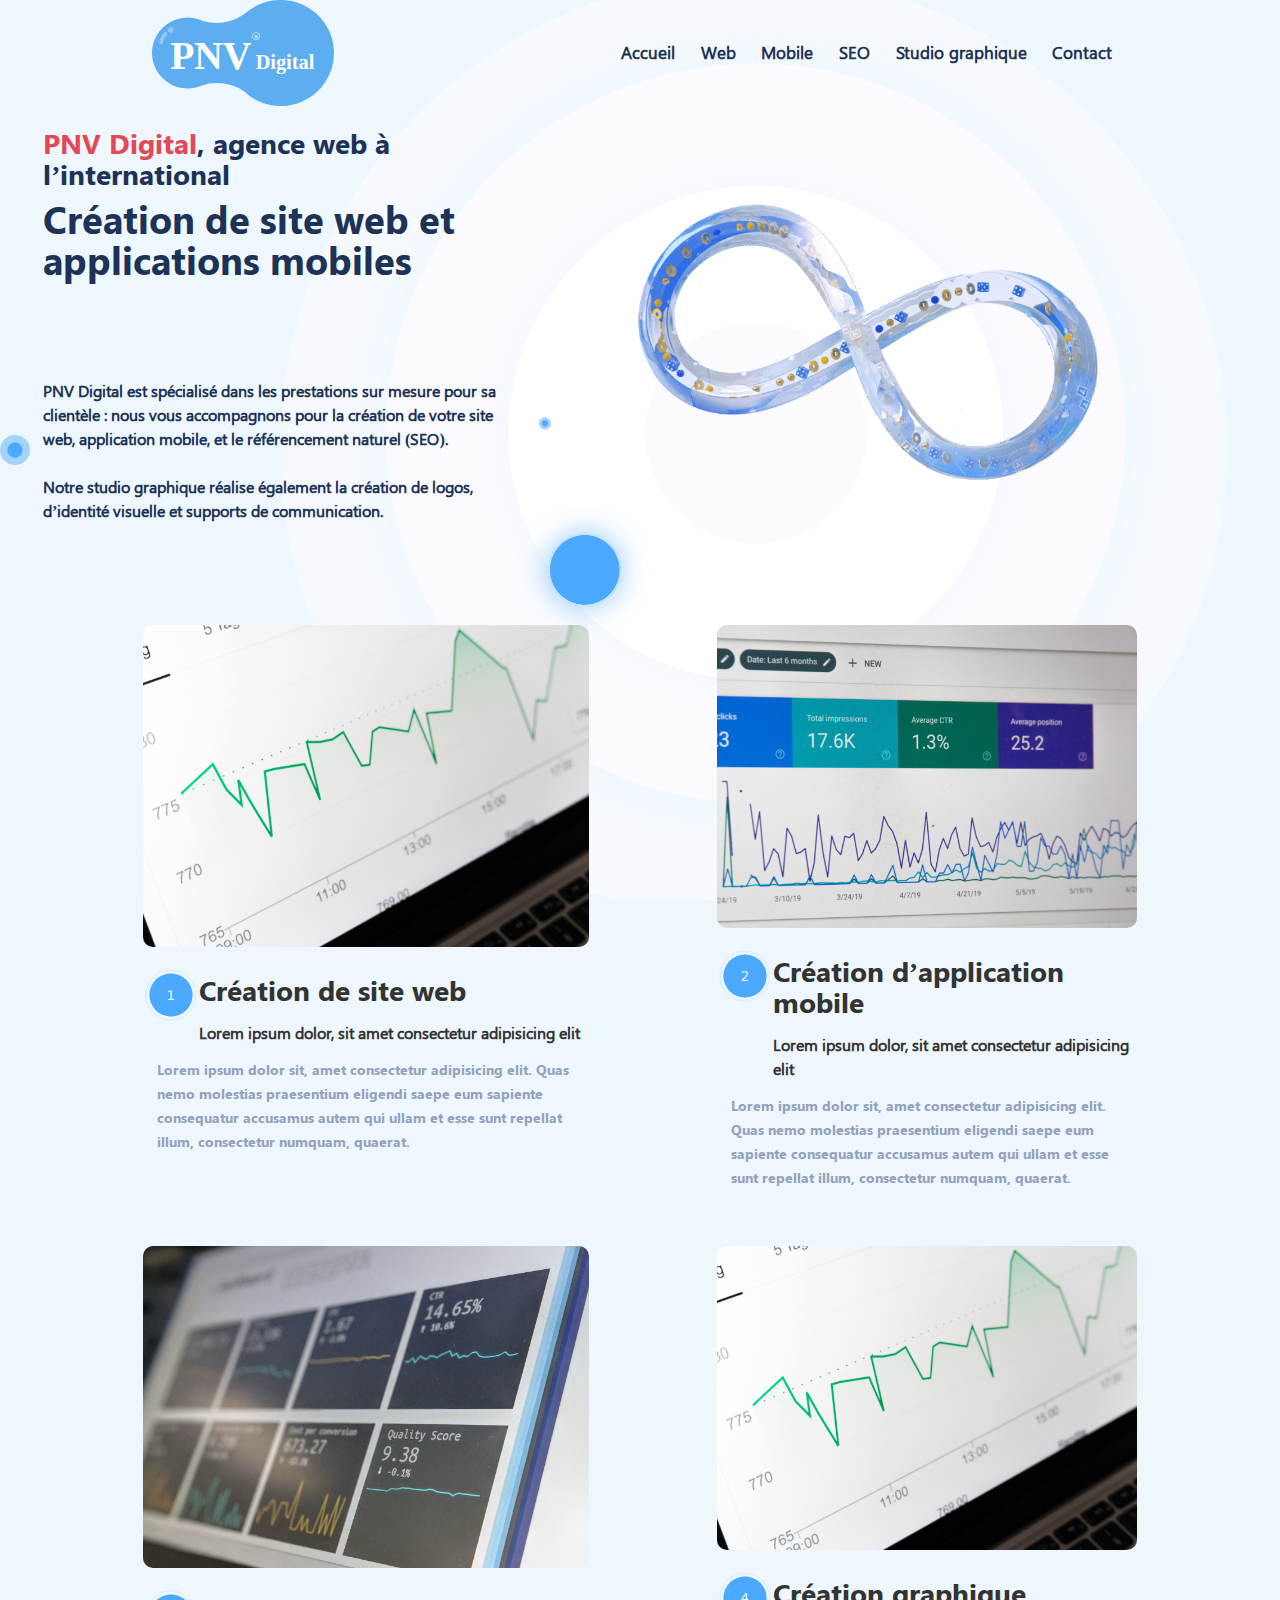
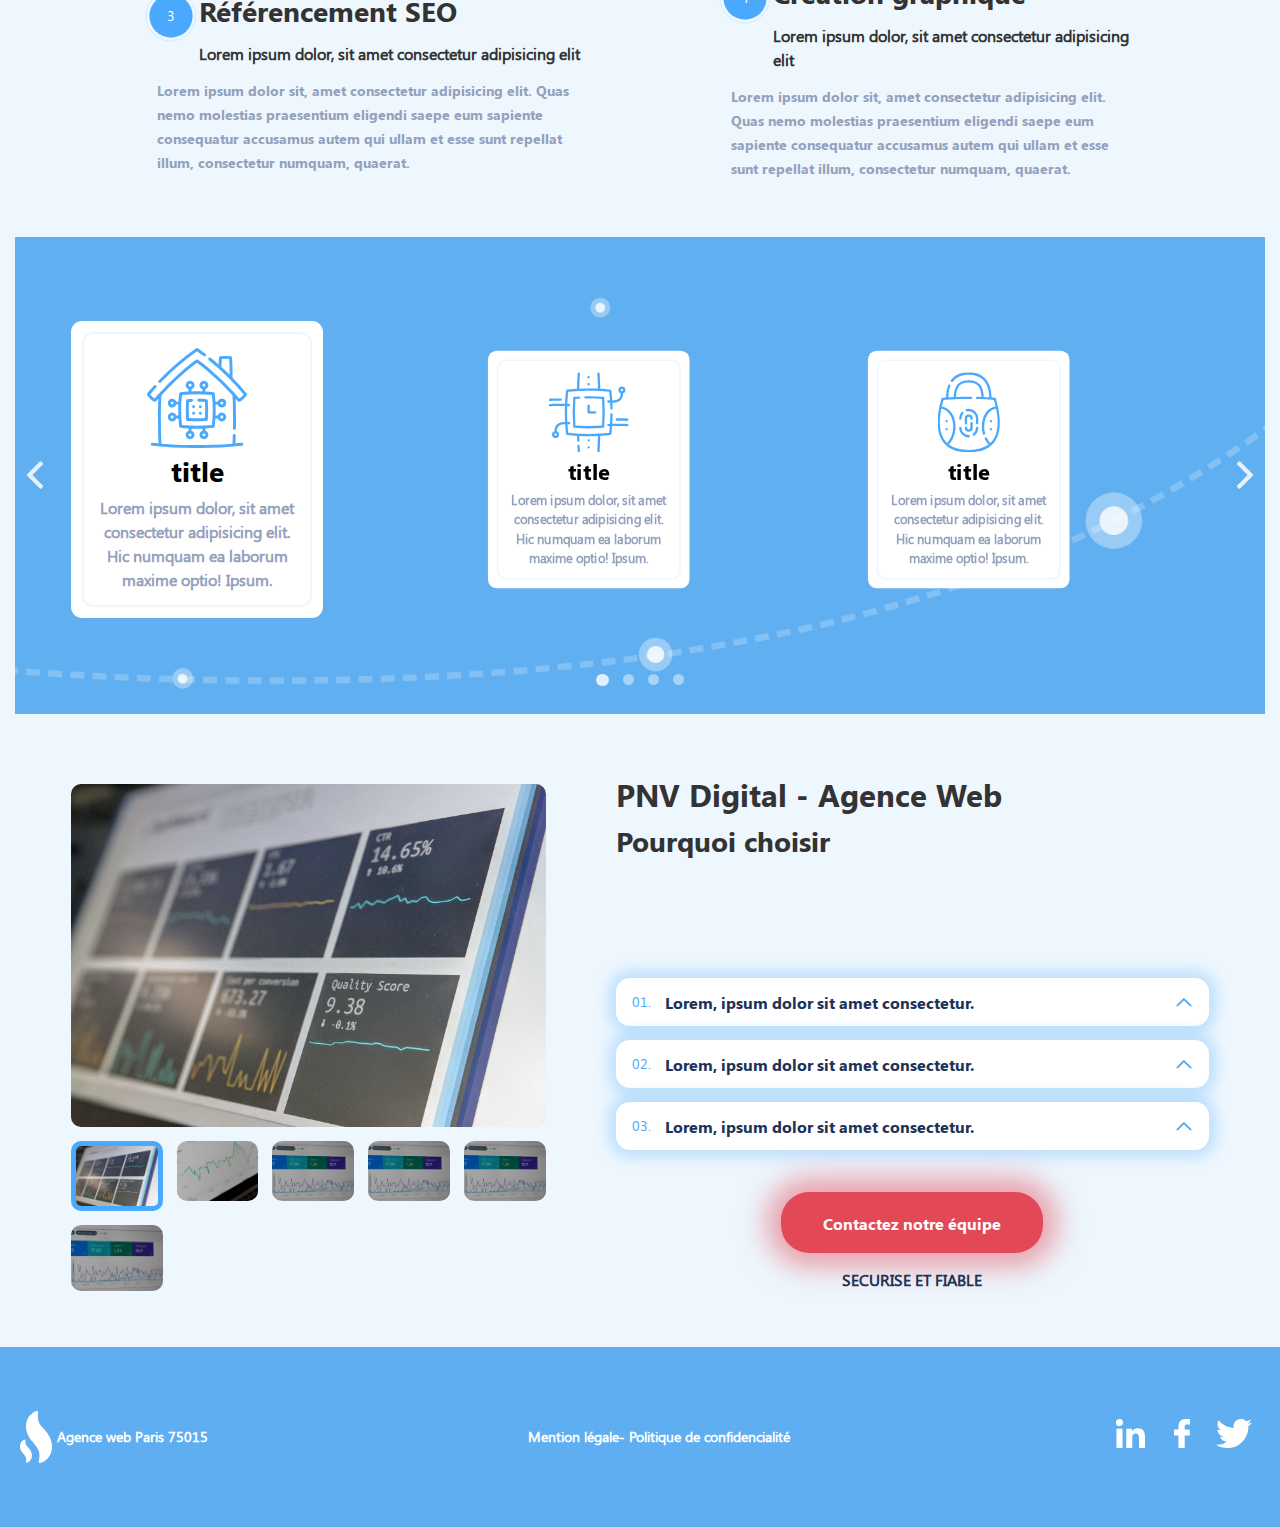
<file: index.html>
<!doctype html>
<html lang="en">
<head>
  <meta charset="utf-8">
  <title>PNVFrontEnd</title>
  <base href="">
  <meta name="viewport" content="width=device-width, initial-scale=1">
  <link rel="icon" type="image/x-icon" href="favicon.ico">
<link rel="stylesheet" href="styles.a6f9949ddfc40b7d54a9.css"></head>
<body>
  <app-root></app-root>
<script src="runtime.4f9b2f37c47873fc7ad8.js" defer></script><script src="polyfills.d31e5be32dc55fb3fb3e.js" defer></script><script src="main.af376e51f99154453f2a.js" defer></script></body>
</html>
</file>
<file: styles.a6f9949ddfc40b7d54a9.css>
@import url(https://fonts.googleapis.com/css?family=Roboto|Open+Sans&display=swap);@font-face{font-family:Segoe UI Bold;src:url("/assets/fonts/Segoe UI Bold.woff") format("woff"),url("/assets/fonts/Segoe UI Bold.ttf") format("truetype")}@font-face{font-family:Segoe UI;src:url(/assets/fonts/Segoe\ UI.woff) format("woff"),url(/assets/fonts/Segoe\ UI.ttf) format("truetype")}*{box-sizing:border-box}body,html{min-height:100%;color:#333;font:400 14px/24px Segoe UI,Roboto,sans-serif;-webkit-font-smoothing:antialiased;-moz-osx-font-smoothing:grayscale;padding:0;margin:0}body{overflow-y:scroll;position:relative}body:after{width:100%;height:100vh;background:url(/assets/images/Cercles.png),url(/assets/images/p_cercle.png);background-position:84% 54%,0;background-repeat:no-repeat,no-repeat;background-size:74%,30px}body:after,body:before{content:"";display:block;position:absolute;top:0;left:0;z-index:-1}body:before{right:0;bottom:0;background-color:#eef7fe}h1,h2,h3,h4,h5,h6{line-height:1.1;margin:8px 0;font-family:Segoe UI Bold}h1{font-size:2.7rem}h2{font-size:2.2rem}h3{font-size:2rem}h4{font-size:1.6rem}h5,h6,p{font-size:1.17rem}p{margin:0;font-family:Segoe UI;font-weight:700}article,aside,details,figcaption,figure,footer,header,hgroup,main,menu,nav,section,summary{display:block}ul{list-style-type:none;margin:0;padding:0}.f-pnv{font-family:PnvFtn!important}.pnv-btn{font-size:1.17rem;font-family:Segoe UI Bold;text-align:center;color:#fff;outline:none;border:none;padding:.9rem 1.2rem;border-radius:2rem;cursor:pointer;background:#e34856;background-position:50%;box-shadow:0 0 1rem .6rem rgba(227,72,86,.5);transition:box-shadow .8s,background .8s,transform .8s}.pnv-btn,.pnv-btn:focus{text-decoration:none}.pnv-btn:active,.pnv-btn:hover{background:#e65a67 radial-gradient(circle,transparent 1%,#e65a67 0) 50%/15000%;box-shadow:0 0 1rem .5rem rgba(227,72,86,.5);transform:scale(1.03)}.pnv-btn--large{padding:1.3rem 3rem;box-shadow:0 0 2rem 1rem rgba(227,72,86,.5)}input{font:400 14px/10px Segoe UI,Roboto,sans-serif}input:focus{border:0 solid}.cta{display:grid;grid-template-columns:auto;grid-template-rows:auto;padding:2rem;grid-row-gap:2rem;justify-content:center;color:#fff;background-image:url(/assets/images/Back_Up_line_Blue.png);background-position-x:center;background-position-y:bottom;background-repeat:no-repeat;background-size:cover}.cta__phrase{margin:0;max-width:22ch;font-size:2.7rem}.cta__phrase--highlight{color:#e34856;text-shadow:.1rem .1rem .2rem #fff}.cta__info-container{max-width:50ch}@media only screen and (min-width:648px){.cta{grid-template-rows:auto;grid-template-columns:auto auto;padding:5rem 2rem}.cta__info-container{grid-row:1/3;grid-column:2/3}}.service__description-subtitle{margin:1rem 0}.services{display:grid;grid-template-rows:auto;grid-row-gap:2rem;padding:2rem}@media only screen and (min-width:700px){.services{padding:5rem;grid-row-gap:2rem}}
</file>
